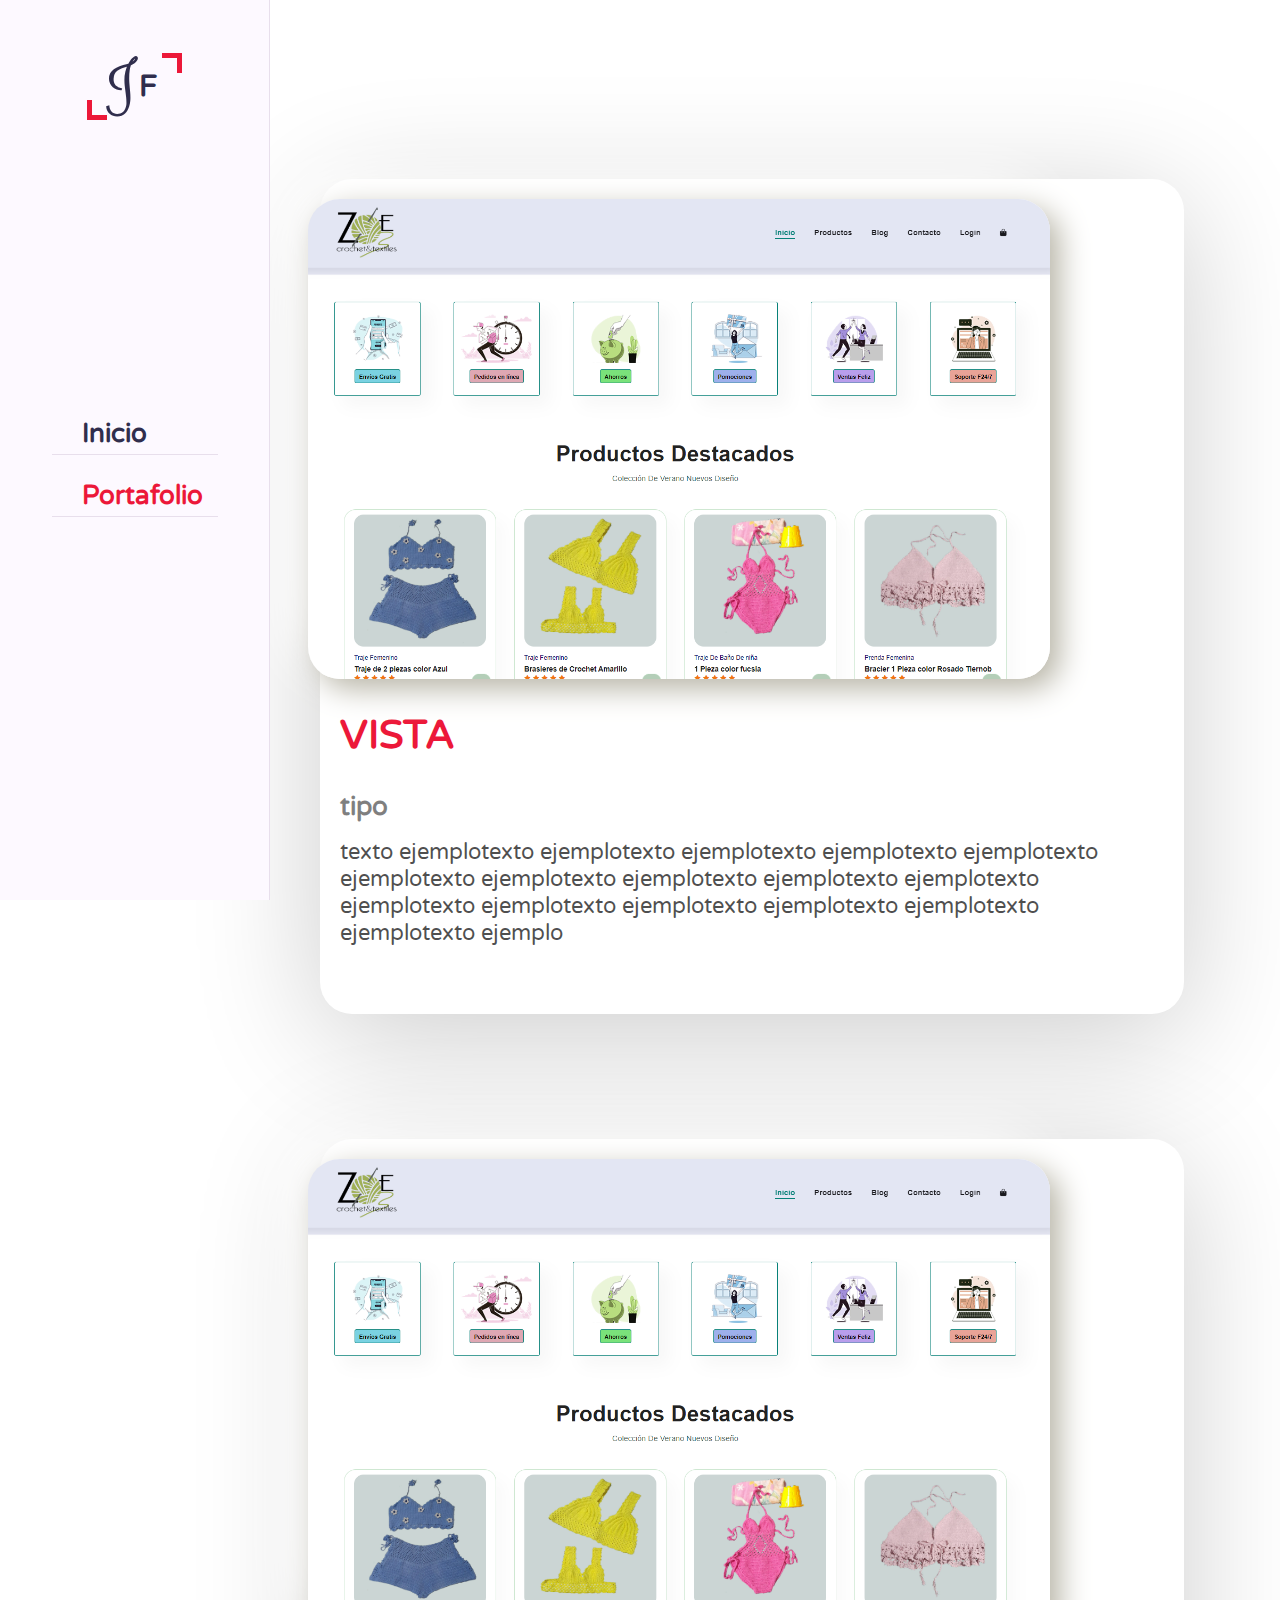
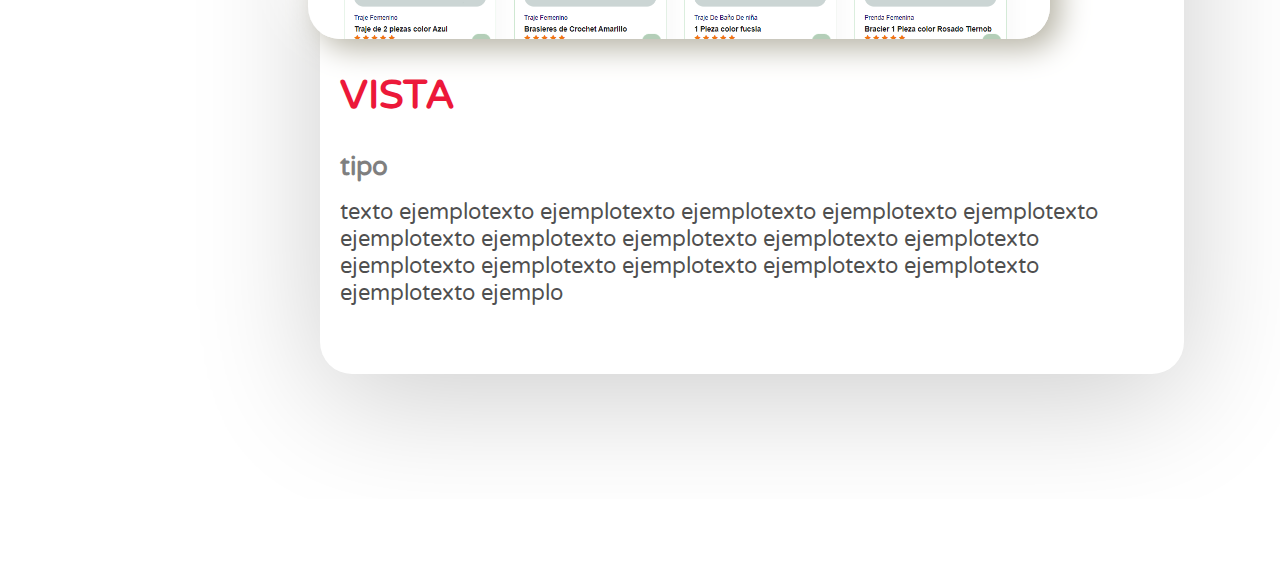
<file: Vista/aplicacionmovil.html>
<!DOCTYPE html>
<html lang="es">

<head>
  <meta charset="UTF-8">
  <meta name="viewport" content="width=device-width, initial-scale=1.0">
  <title>Tarjeta Responsive </title>
  <link rel="stylesheet" href="../css/css.css">
  <!-- GOOGLE FONTS -->
  <link rel="preconnect" href="https://fonts.gstatic.com">
  <link href="https://fonts.googleapis.com/css2?family=Varela+Round&display=swap" rel="stylesheet">
</head>

<!-- BOOTSTRAP ICONS -->
<link rel="stylesheet" href="https://cdn.jsdelivr.net/npm/bootstrap-icons@1.3.0/font/bootstrap-icons.css">

<body>
  <div class="aside">
    <div class="logo">
      <a href="#"><Span>J</Span>F</a>
    </div>
    <div class="nav-toggler">
      <span></span>
    </div>
    <ul class="nav">
      <li><a href="../index.html"><i class="fa-solid fa-house-chimney"></i>Inicio</a></li>
      <li><a href="#portafolio" class="active"> <i class="fa-solid fa-briefcase"></i> Portafolio</a></li>
    </ul>
  </div>
  <div class="main-content contenedor">
    <div class="post">
      <div class="img"><img src="../img/Zoe/2.PNG" alt=""></div>
      <div class="info">
        <h1 class="titulo">vista</h1>
        <div class="fecha">tipo</div>
        <p class="descripcion"> texto ejemplotexto ejemplotexto ejemplotexto ejemplotexto ejemplotexto ejemplotexto
          ejemplotexto ejemplotexto ejemplotexto ejemplotexto ejemplotexto ejemplotexto ejemplotexto ejemplotexto
          ejemplotexto ejemplotexto ejemplo</p>

      </div>
    </div>
    <div class="post">
      <div class="img"><img src="../img/Zoe/2.PNG" alt=""></div>
      <div class="info">
        <h1 class="titulo">vista</h1>
        <div class="fecha">tipo</div>
        <p class="descripcion"> texto ejemplotexto ejemplotexto ejemplotexto ejemplotexto ejemplotexto ejemplotexto
          ejemplotexto ejemplotexto ejemplotexto ejemplotexto ejemplotexto ejemplotexto ejemplotexto ejemplotexto
          ejemplotexto ejemplotexto ejemplo</p>

      </div>
    </div>
  </div>

</body>

</html>
</file>
<file: css/css.css>
@import url('https://fonts.googleapis.com/css2?family=Clicker+Script&family=League+Spartan:wght@100;200;300;400;500;600;700;800;900&family=Poppins:wght@200;300;400;500;600&display=swap');

:root {
    --bg-black-900: #f2f2fc;
    --bg-black-100: #fdf9ff;
    --bg-black-50: #e8dfec;
    --text-black-900: #302e4d;
    --text-black-700: #504e70;
    --skin-color: #ec1839;
}

/* ===== GENERAL ===== */

html {
    margin-top: -5em;
    font-size: 16px;
    font-family: 'Varela Round', sans-serif;
}

body {
    margin: 0;
    padding: 0;
    list-style: 1.5;
    font-size: 16px;
    font-family: 'Poppins' sans-serif;
}

* {
    margin: 0;
    padding: 0;
    outline: none;
    text-decoration: none;
    box-sizing: border-box;
}

::before,
::after {
    box-sizing: border-box;
}

ul {
    list-style: none;
}


.hidden {
    display: none !important;
}

.main-content {
    margin-left: 20em;
}

.aside {
    width: 270px;
    background-color: var(--bg-black-100);
    position: fixed;
    left: 0;
    padding: 30px;
    top: 0;
    height: 100%;
    border-right: 1px solid var(--bg-black-50);
    display: flex;
    justify-content: center;
    align-items: center;
    z-index: 10;
}

.aside .logo {
    position: absolute;
    top: 50px;
    font-size: 30px;
    text-transform: capitalize;
}

.aside .logo a {
    color: var(--text-black-900);
    font-weight: 700;
    padding: 15px 20px;
    font-size: 30px;
    letter-spacing: 5px;
    position: relative;

}

ul {
    list-style: none;
}

.aside .logo a span {
    font-family: 'Clicker Script', cursive;
    font-size: 50px;

}

.aside .logo a::before {
    content: '';
    position: absolute;
    width: 20px;
    height: 20px;
    border-bottom: 5px solid var(--skin-color);
    border-left: 5px solid var(--skin-color);
    bottom: 0;
    left: 0;
}

.aside .logo a::after {
    content: '';
    position: absolute;
    width: 20px;
    height: 20px;
    border-top: 5px solid var(--skin-color);
    border-right: 5px solid var(--skin-color);
    top: 0;
    right: 0;
}

.aside .nav-toggler {
    height: 40px;
    width: 45px;
    border: 1px solid var(--bg-black-50);
    cursor: pointer;
    position: fixed;
    left: 300px;
    top: 20px;
    border-radius: 5px;
    background: var(--bg-black-100);
    display: none;
    align-items: center;
    justify-content: center;
}

.aside .nav-toggler span {
    height: 3px;
    width: 18px;
    background: var(--skin-color);
    display: inline-block;
    position: relative;
}


.aside .nav-toggler span::before {
    content: '';
    height: 3px;
    width: 18px;
    background: var(--skin-color);
    position: absolute;
    top: -6px;
    left: 0;
}

.aside .nav-toggler span::after {
    content: '';
    height: 3px;
    width: 18px;
    background: var(--skin-color);
    position: absolute;
    top: 6px;
    left: 0;
}

.aside .nav {
    margin-top: 50px;
}

.aside .nav li {
    margin-bottom: 20px;
    display: block;

}

.aside .nav li a {
    font-size: 26px;
    font-weight: 600;
    display: block;
    border-bottom: 1px solid var(--bg-black-50);
    color: var(--text-black-900);
    padding: 5px 15px;
}

.aside .nav li a.active {
    color: var(--skin-color);
}

.aside .nav li a i {
    margin-right: 15px;
}

/* ===== PUBLICACIÓN ===== */
.contenedor {
    margin-top: 259px;
}

.post {
    width: 90%;
    margin-bottom: 125px;
    max-width: 80rem;
    padding: 20px;
    background-color: #fff;
    box-shadow: 0 1.4rem 8rem rgba(0, 0, 0, .2);
    align-items: center;
    border-radius: 2rem;
}

.img {
    height: 30rem;
    transform: translateX(-2rem);
    position: relative;
}

.img img {
    width: 90%;
    height: 100%;
    object-fit: cover;
    display: block;
    border-radius: 2rem;
    box-shadow: 10px 10px 30px #b8b5a7, -20px -20px 60px #fff;
}

.titulo {
    font-size: 2.5rem;
    margin: 2rem 0 2rem;
    text-transform: uppercase;
    color: #ec1839;
}

.fecha {
    display: block;
    color: rgba(0, 0, 0, .5);
    font-size: 1.6rem;
    font-weight: 600;
    margin: .5rem 0 1rem;
}

.descripcion {
    margin-bottom: 3rem;
    font-size: 1.4rem;
    color: rgba(0, 0, 0, .7);
}

.btn {
    padding: 0;
    overflow: hidden;
    border-width: 0;
    outline: none;
    border-radius: 50%;
    box-shadow: 0 1px 4px rgba(0, 0, 0, .6);
    background-color: #4facfe;
    color: #ecf0f1;
    float: right;
    display: block;
    padding: 12px;
}

.btn:hover {
    background-color: #2592f1;
}

/* ===== RESPONSIVE ===== */

@media screen and (max-width: 1068px) {
    .post {
        max-width: 60rem;
    }

    .img {
        min-width: 40rem;
        max-width: 410rem;
    }
}

@media screen and (max-width: 868px) {
    .post {
        padding: 1.5rem;
    }
}

@media screen and (max-width: 768px) {
    .post {
        padding: 2.5rem;
        flex-direction: column;
    }

    .img {
        min-width: 100%;
        max-width: 100%;
        transform: translate(0, -1rem);
    }
}
</file>
